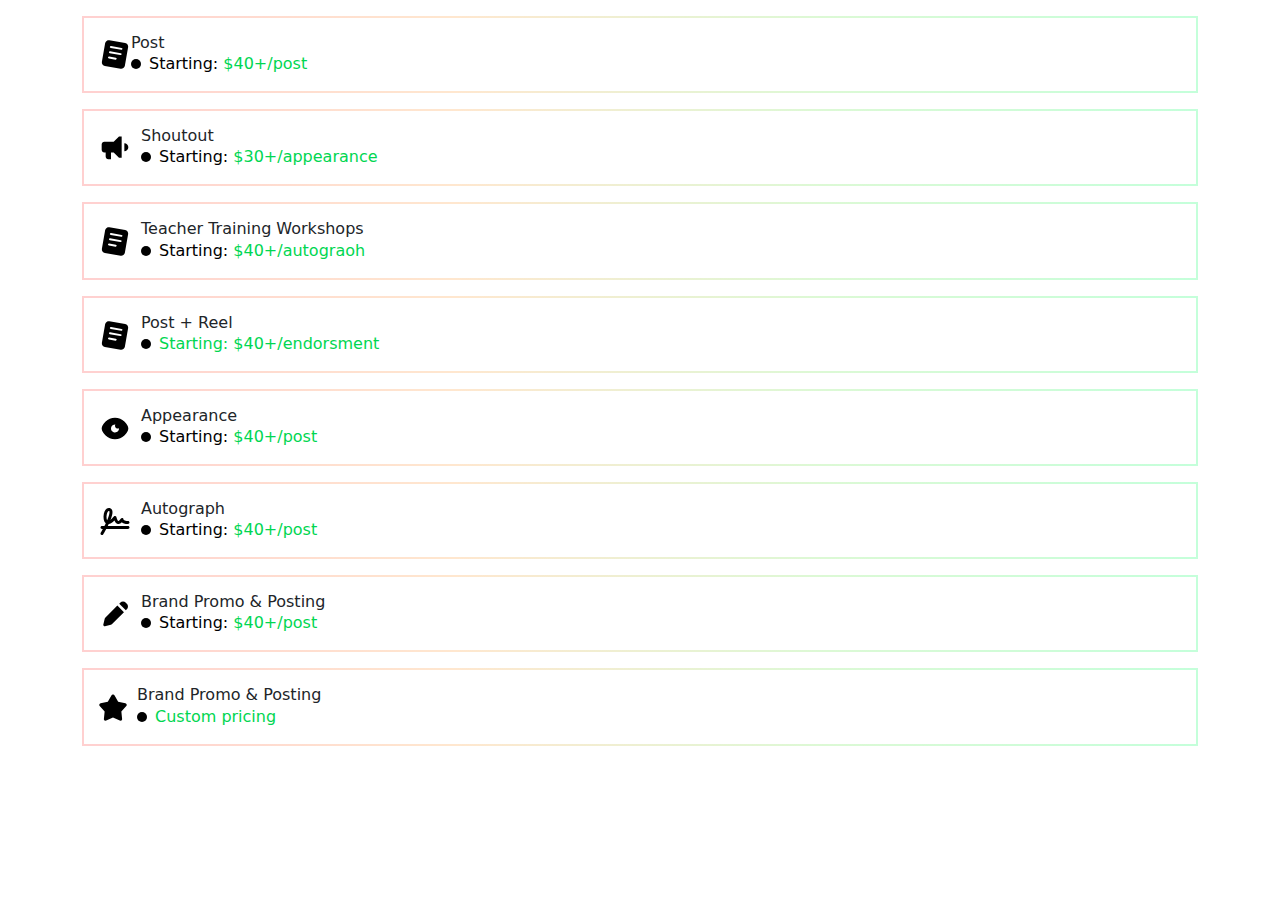
<file: index.html>
<!DOCTYPE html>
<html lang="en">

<head>
    <meta charset="UTF-8">
    <meta name="viewport" content="width=device-width, initial-scale=1.0">
    <title>Rates</title>
    <link href="https://cdn.jsdelivr.net/npm/bootstrap@5.3.3/dist/css/bootstrap.min.css" rel="stylesheet"
        integrity="sha384-QWTKZyjpPEjISv5WaRU9OFeRpok6YctnYmDr5pNlyT2bRjXh0JMhjY6hW+ALEwIH" crossorigin="anonymous">
    <script src="https://cdn.jsdelivr.net/npm/bootstrap@5.3.3/dist/js/bootstrap.bundle.min.js"
        integrity="sha384-YvpcrYf0tY3lHB60NNkmXc5s9fDVZLESaAA55NDzOxhy9GkcIdslK1eN7N6jIeHz"
        crossorigin="anonymous"></script>
    <link rel="stylesheet" href="./assasts/style.css">
</head>

<body>

    <div class="container mt-3">
        <div class="Influencers-Rate-div">
          <div class="d-flex align-items-center">
            <div class="influencers-influencers-icon"><img src="./xo-block-one.svg" alt=""></div>
            <div>
              <h6 class="mb-0">Post</h6>
              <div class=" d-flex align-items-center justify-content-center gap-2">
                  <div class="dot"> </div>
                  <div class="price"> <span class="text-black ">Starting: </span> $40+/post
              </div>
            </div>
         
          </div>
        </div>
        </div>
      </div>
      
      
    <div class="container mt-3">
        <div class="Influencers-Rate-div">
          <div class="d-flex align-items-center">
            <div class="influencers-icon"><img src="./xo-block-two.svg" alt=""></div>
            <div>
              <h6 class="mb-0">Shoutout</h6>
              <div class=" d-flex align-items-center justify-content-center gap-2">
                  <div class="dot"> </div>
                  <div class="price"> <span class="text-black ">Starting: </span>   $30+/appearance
              </div>
            </div>
         
          </div>
        </div>
        </div>
      </div>


      
    <div class="container mt-3">
        <div class="Influencers-Rate-div ">
          <div class="d-flex align-items-center">
            <div class="influencers-icon"><img src="./xo-block-one.svg" alt=""></div>
            <div>
              <h6 class="mb-0">Teacher Training Workshops</h6>
              <div class=" d-flex align-items-center justify-content-start gap-2">
                  <div class="dot"> </div>
                  <div class="price"> <span class="text-black ">Starting: </span> $40+/autograoh
              </div>
            </div>
         
          </div>
        </div>
        </div>
      </div>
      
    <div class="container mt-3">
        <div class="Influencers-Rate-div ">
          <div class="d-flex align-items-center">
            <div class="influencers-icon"><img src="./xo-block-one.svg" alt=""></div>
            <div>
              <h6 class="mb-0">Post + Reel</h6>
              <div class=" d-flex align-items-center justify-content-start gap-2">
                  <div class="dot"> </div>
                  <div class="price"> Starting: $40+/endorsment
              </div>
            </div>
         
          </div>
        </div>
        </div>
      </div>

    <div class="container mt-3">
        <div class="Influencers-Rate-div ">
          <div class="d-flex align-items-center">
            <div class="influencers-icon"><img src="./xo-block-three.svg" alt=""></div>
            <div>
              <h6 class="mb-0">Appearance</h6>
              <div class=" d-flex align-items-center justify-content-start gap-2">
                  <div class="dot"> </div>
                  <div class="price"> <span class="text-black ">Starting: </span> $40+/post
              </div>
            </div>
         
          </div>
        </div>
        </div>
      </div>

    <div class="container mt-3">
        <div class="Influencers-Rate-div ">
          <div class="d-flex align-items-center">
            <div class="influencers-icon"><img src="./xo-block-four.svg" alt=""></div>
            <div>
              <h6 class="mb-0">Autograph</h6>
              <div class=" d-flex align-items-center justify-content-start gap-2">
                  <div class="dot"> </div>
                  <div class="price"> <span class="text-black ">Starting: </span> $40+/post
              </div>
            </div>
         
          </div>
        </div>
        </div>
      </div>

    <div class="container mt-3">
        <div class="Influencers-Rate-div ">
          <div class="d-flex align-items-center">
            <div class="influencers-icon"><img src="./xo-block-seven.svg" alt=""></div>
            <div>
              <h6 class="mb-0">Brand Promo & Posting</h6>
              <div class=" d-flex align-items-center justify-content-start gap-2">
                  <div class="dot"> </div>
                  <div class="price"> <span class="text-black ">Starting: </span> $40+/post
              </div>
            </div>
         
          </div>
        </div>
        </div>
      </div>

    <div class="container mt-3">
        <div class="Influencers-Rate-div ">
          <div class="d-flex align-items-center">
            <div class="influencers-icon"><img src="./xo-block-eight.svg" alt=""></div>
            <div>
              <h6 class="mb-0">Brand Promo & Posting</h6>
              <div class=" d-flex align-items-center justify-content-start gap-2">
                  <div class="dot"> </div>
                  <div class="price"> Custom pricing
              </div>
            </div>
         
          </div>
        </div>
        </div>
      </div>
      
      <!-- Bootstrap JS -->
      <script src="https://cdn.jsdelivr.net/npm/bootstrap@5.3.0-alpha3/dist/js/bootstrap.bundle.min.js"></script>
</body>

</html>
</file>
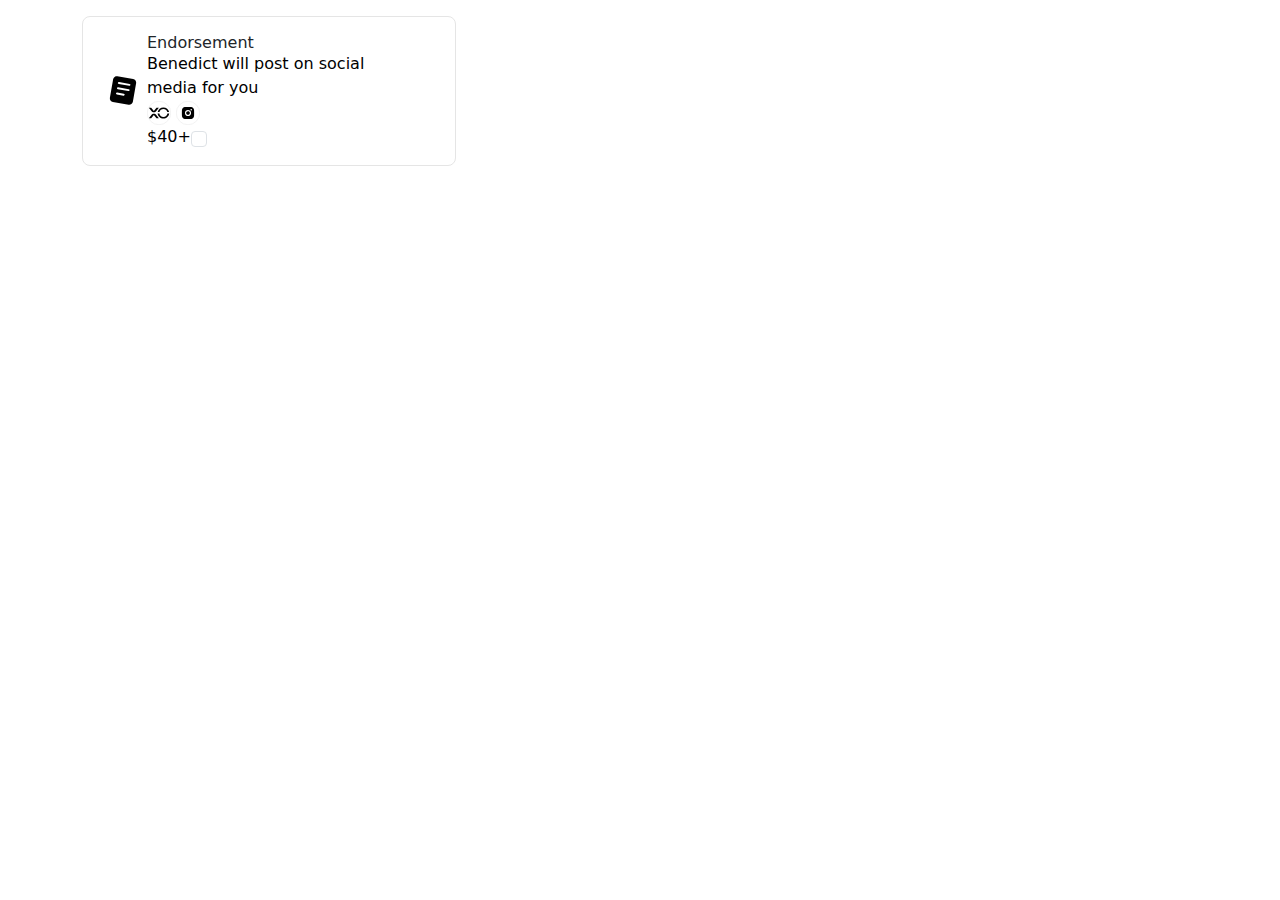
<file: extra.html>
<!DOCTYPE html>
<html lang="en">

<head>
    <meta charset="UTF-8">
    <meta name="viewport" content="width=device-width, initial-scale=1.0">
    <title>Book influencer</title>
    <link href="https://cdn.jsdelivr.net/npm/bootstrap@5.3.3/dist/css/bootstrap.min.css" rel="stylesheet"
        integrity="sha384-QWTKZyjpPEjISv5WaRU9OFeRpok6YctnYmDr5pNlyT2bRjXh0JMhjY6hW+ALEwIH" crossorigin="anonymous">
    <script src="https://cdn.jsdelivr.net/npm/bootstrap@5.3.3/dist/js/bootstrap.bundle.min.js"
        integrity="sha384-YvpcrYf0tY3lHB60NNkmXc5s9fDVZLESaAA55NDzOxhy9GkcIdslK1eN7N6jIeHz"
        crossorigin="anonymous"></script>
    <link rel="stylesheet" href="./assasts/style.css">
</head>

<body>

    <div class="container mt-3">
        <div class="endorsement-card">
            <div class="d-flex align-items-center">
                <div class="influencers-influencers-icon mx-2">
                    <img src="./xo-block-one.svg" alt="">
                </div>
                <div>
                    <h6 class="mb-0">Endorsement</h6>
                    <div class=" d-flex align-items-center justify-content-center gap-5">
                        <div class="text-black"> Benedict will post on social <br>media for you
                            <div class="icon-div">
                                <img src="./xo-block-icon.svg" alt="">
                                <img src="./xo-block-instagram.svg" alt="">
                            </div>
                        </div>
                    </div>
                    <div class="d-flex align-items-center">
                        <span class="text-black">$40+</span>
                        <input type="checkbox" class="form-check-input checkbox">
                    </div>
                </div>
            </div>
        </div>
    </div>




</body>

</html>
</file>
<file: assasts/style.css>
.Influencers-Rate-div{
    border: 2px solid;
    border-image-slice: 1;
    border-width: 2px;
    border-image-source: linear-gradient(to right, #ffd0d0, #ffe7cf, #dcf9d5, #c4ffda); 
    padding: 15px;
    display: flex;
    align-items: center;
    justify-content: space-between;
    border-radius: 20px !important; 
  }
  .influencers-icon {
    font-size: 1.5rem;
    margin-right: 10px;
  }
  .price {
    color: #01d651;
  }

  .dot{
    width: 10px;
    height: 10px;
    background-color: #000;
    border-radius: 50%;
  }








  /* ############################################################ */


  
  .endorsement-card {
    border: 1px solid #e5e5e5;
    border-radius: 8px;
    padding: 16px;
    display: flex;
    align-items: center;
    justify-content: space-between;
    width: 374px;
  }
  /* .icon {
    font-size: 24px;
    margin-right: 12px;
  }
  .details {
    flex: 1;
  }
  .price {
    font-weight: bold;
  }
  .checkbox {
    margin-left: 8px;
  } */








/* ############################################################# */
</file>
